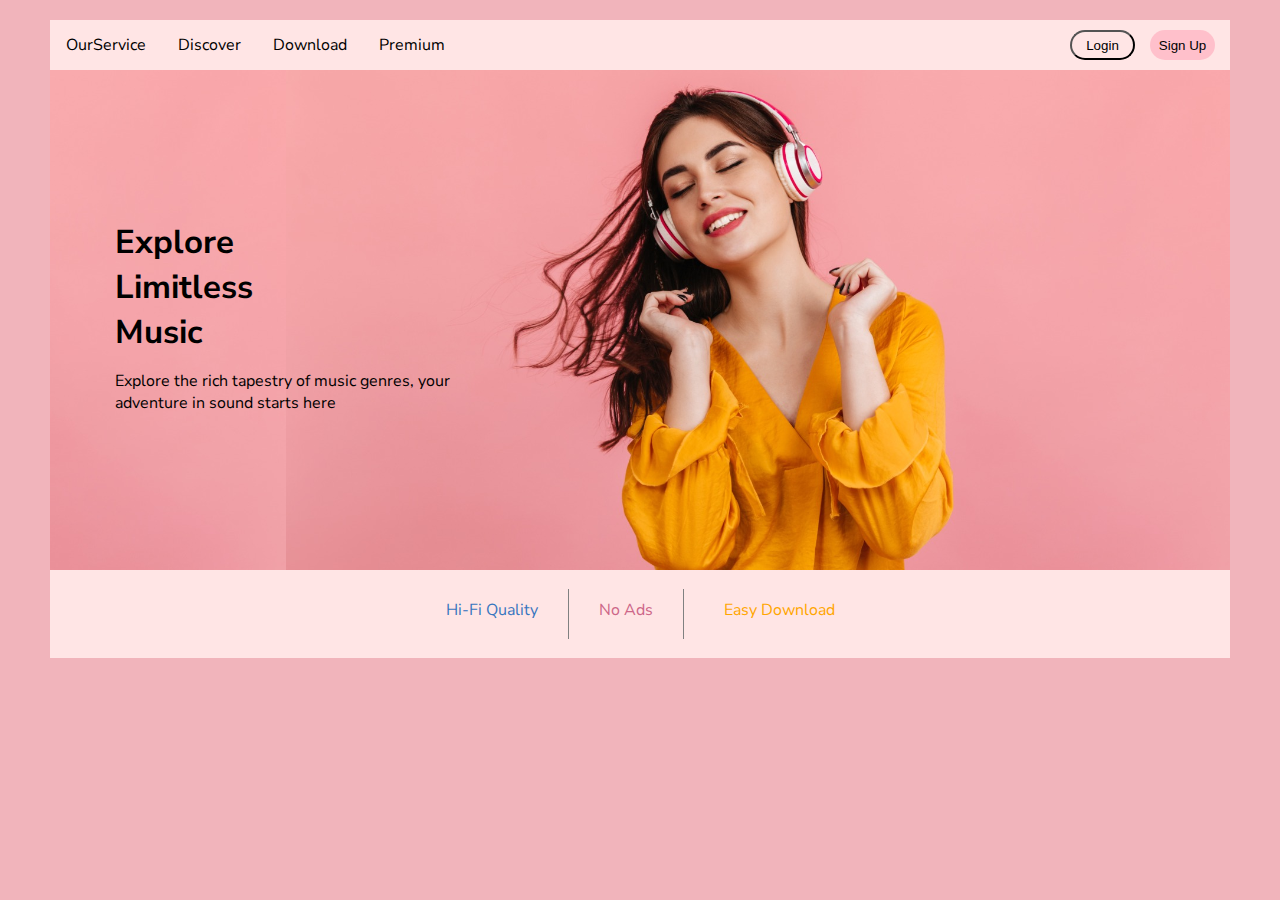
<file: index.html>
<!DOCTYPE html>
<html lang="en">
<head>
    <meta charset="UTF-8">
    <meta name="viewport" content="width=device-width, initial-scale=1.0">
    <title>Landing page</title>
    <link rel="stylesheet" href="index.css">
    <link rel="stylesheet" href="https://fonts.googleapis.com/css?family=Nunito Sans">
     
    
    
</head>
<style>
    
</style>
<body>
  <ul style="margin-top: 20px;">
    <li><a  href="#home">OurService</a></li>
    <li><a href="#news">Discover</a></li>
    <li><a href="#contact">Download</a></li>
    <li><a href="#about">Premium</a></li>
    <li style="padding-top: 10px;padding-left:15px;padding-right: 15px; float:right;"><button class="button">Sign Up</button></li>
    <li style="padding-top: 10px;float: right;"><button class="button1">Login</button></li>

  </ul>
      
    
    <div class="bigbox" style="margin-top: 0px;">
       
        <div class="box">
            <p class="text">
               <b> Explore <br>Limitless<br> Music</b>

            </p>
            <p class="text1" style="padding-top: 150px;">Explore the rich tapestry of music genres, your <br>adventure in sound starts here</p>

        </div>
    </div>
    <div class="footer" style="padding-top: 5px;padding-bottom: 5px;">
      <ul class="foot">
        <li class="l1" style="padding-left: 380px;">Hi-Fi Quality</li>
        <li class="vl1"></li>
        <li class="l2" style="padding-left: 30px;">No Ads</li>
        <li class="vl2"></li>
        <li class="l3" style="padding-left: 40px;">Easy Download</li>
      </ul></div>
    
</body>
</html>
</file>
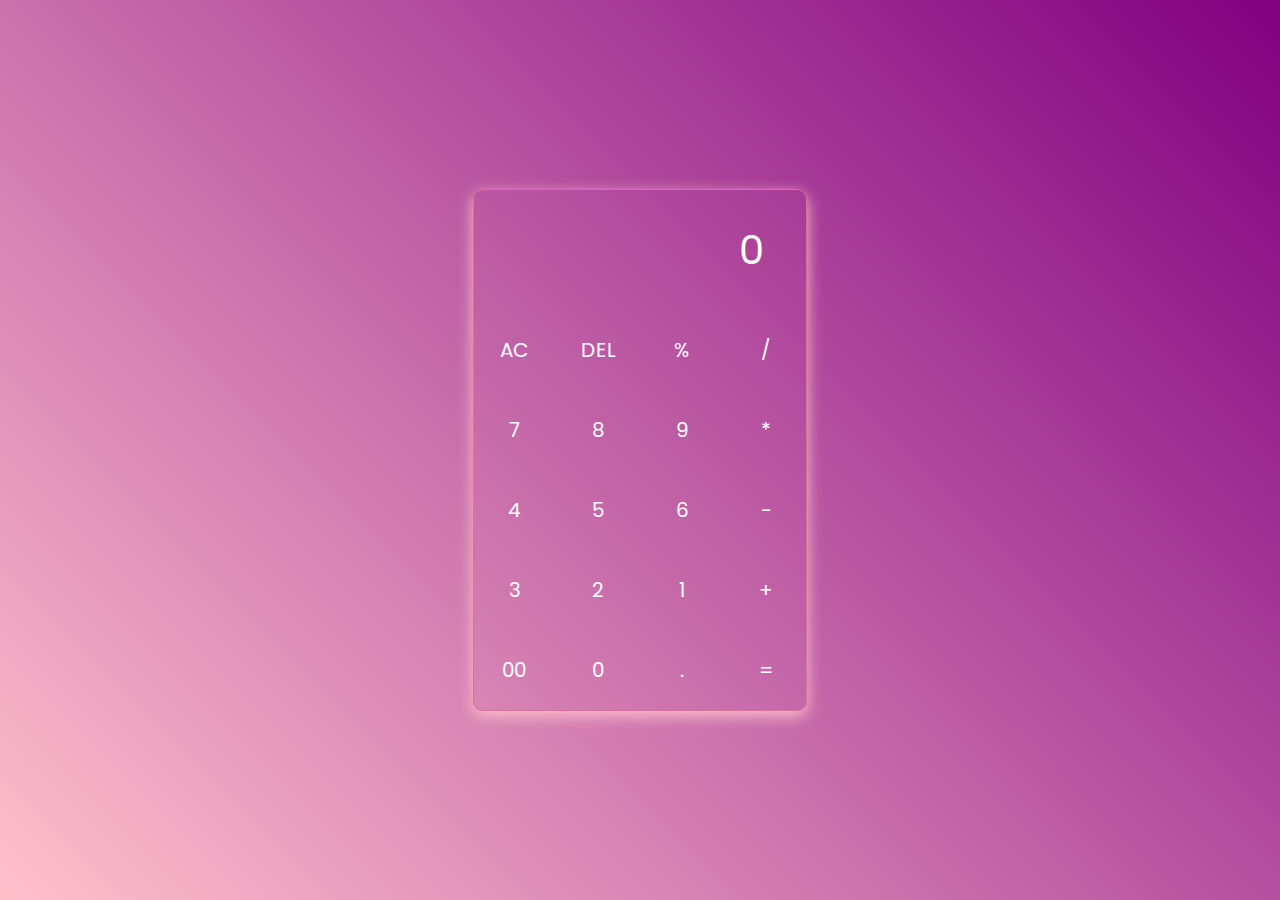
<file: calculator.html>
<!DOCTYPE html>
<html>
    <head>
        <meta charset="UTF-8">
        <meta http-equiv="X-UA-Compatible" content="IE=edge">
        <meta name="viewport" content="width=device-width, initial-scale=1">
        <link rel="stylesheet" href="cal.css">
        <title>CALCULATOR</title>
    </head>
    <body>
        <div class="Calculator">
            <input type="text" id="inputBox" placeholder="0">
            <div>
                <button>AC</button>
                <button>DEL</button>
                <button>%</button>
                <button>/</button>
            </div>
            <div>
                <button>7</button>
                <button>8</button>
                <button>9</button>
                <button>*</button>
            </div>
            <div>
                <button>4</button>
                <button>5</button>
                <button>6</button>
                <button>-</button>
            </div>
            <div>
                <button>3</button>
                <button>2</button>
                <button>1</button>
                <button>+</button>
            </div>
            <div>
                <button>00</button>
                <button>0</button>
                <button>.</button>
                <button>=</button>
            </div>
        </div>

        <script src="cal.js"></script>

    </body>
</html>
</file>
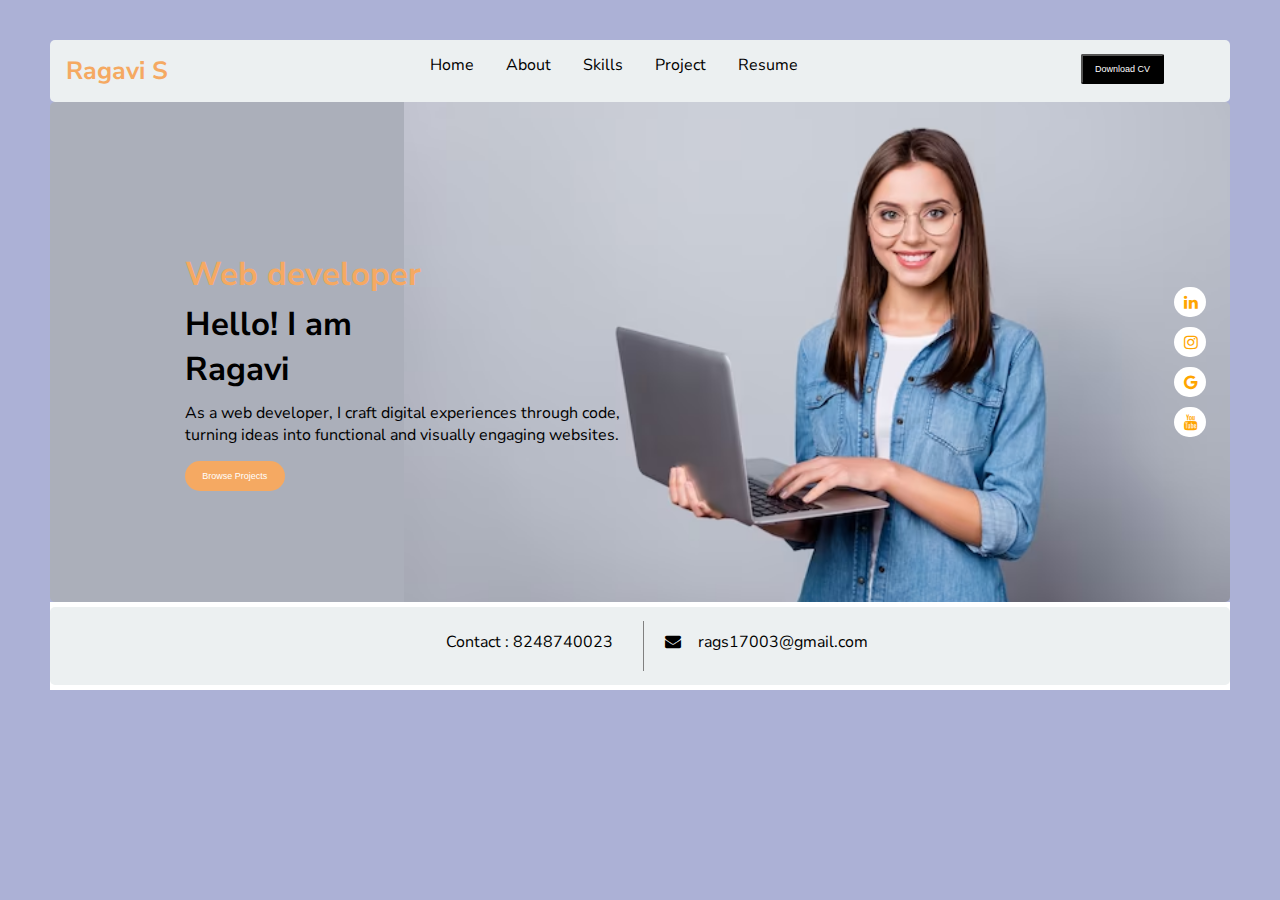
<file: portfolio.html>
<!DOCTYPE html>
<html lang="en">
<head>
    <meta charset="UTF-8">
    <meta name="viewport" content="width=device-width, initial-scale=1.0">
    <link rel="stylesheet" href="portfolio.css">
    <link rel="stylesheet" href="https://fonts.googleapis.com/css?family=Nunito Sans">
    <link rel="stylesheet" href="https://cdnjs.cloudflare.com/ajax/libs/font-awesome/4.7.0/css/font-awesome.min.css">
     
    <title>Portfolio</title>
</head>
<body style="margin-top: 40px;">
   
    <ul style="margin-top: 20px;">
        <!-- <li class="image"><a  href="#home"><img src="ragavi-s-high-resolution-logo (1).png"></a></li> -->
        <!-- <li style="float:left;"><a href="#home">Home</a></li> -->
    

        <li  style="font-size: 25px;" style="padding-left: 10px;"><b><a style="color:#F5A962;"  href="#home">Ragavi S</a></b></li>
        <li  class="good" style="padding-left: 230px;"><a  href="#home">Home</a></li>
        <li  class="good"><a  href="#home">About</a></li>
        <li class="good" ><a href="#news">Skills</a></li>
        <li class="good"><a href="#contact">Project</a></li>
        <li class="good"><a href="#about">Resume</a></li>
        <li style="float: right;padding-right: 50px;"><a href="file:///C:/Users/ragav/Downloads/RESUME%20(5).pdf"><button class="button1">Download CV</button></a></li>

        
    
      </ul>
    <div class="bigbox" style="margin-top: 0px;padding-left: 70px;">
        <p class="text" style="color:#F5A962;">
            <b> Web developer</b>

         </p>
        <p class="text" style="padding-top: 50px;">
            <b> Hello! I am<br> Ragavi</b>

         </p>
       
         <p class="text1" style="padding-top: 150px;">As a web developer, I craft digital experiences through code,<br> turning ideas into functional and visually engaging websites.</p>
          <ul style="background-color:#abafba;"> 
          <li style="padding-top: 345px;padding-left:70px;padding-right: 15px; float:right;"><a href="https://github.com/ragavi1703" style="padding-left: 16px;width:86px;"><button class="button">Browse Projects</button> 
         </a></li>
        </ul>
        
        
        <div class="box">
           <div class="anchor" style="margin-top: 150px;margin-right: 10px;margin-left:870px;padding-top: 30px;">
             <a href="https://www.linkedin.com/in/ragavi-sathiyamoorthy-94396624b/" class="fa fa-linkedin" style="padding-left: 10px;padding-right: 12px;"></a>
            <a href="https://instagram.com/magical_dimples_3?igshid=MTZ3bGxxMDEwb28ybA==" class="fa fa-instagram" style="padding-left: 10px;padding-right: 12px;"></a>
            <a href="#" class="fa fa-google" style="padding-left: 10px;padding-right: 12px;"></a>
            <a href="#" class="fa fa-youtube" style="padding-left: 10px;padding-right: 12px;"></a></div>
            

           

        </div>
        
    </div>
    <div class="footer" style="padding-top: 5px;padding-bottom: 5px;">
        <ul class="foot">
          <li class="l1" style="padding-left: 380px;">Contact : 8248740023</li>
          <li class="vl1"></li>
           <li>  <a href="#" class="fa fa-envelope" style="padding-left: 19px;padding-right: 1px;"></a></li>
          <li class="l3" style="padding-left: 20px;">rags17003@gmail.com</li>
        </ul></div>
    
    
</body>
</html>
</file>
<file: index.css>
body{
  
    background-color: #F1B4BB;
    margin-left: 50px;
    margin-right: 50px;
    font-family: "Nunito Sans", sans-serif;
}
.bigbox{
    
    background-image: url('wallpaper\ codsoft.jpg');
    background-size: 80%;
    background-position: right;
    display:flex;
    background-color:#FFE4D6;
    height: 500px;
    margin-top: 45px;

}
.box{
    display:flex;
    height: 300px;
    background-color:#FFE4D6;
}
.text{
  font-size: 33px;
    margin-left: 65px;
    margin-top: 150px;
    position:absolute;
}
.text1{
  margin-left: 65px;
  margin-top: 150px;
  position:absolute;
}
ul {
    list-style-type: none;
    margin: 0;
    padding: 0;
    overflow: hidden;
    background-color:#FFE5E5;
  }
  
  li {
   float:left;
  }
  
  li a {
    display: block;
    color:black;
    text-align: center;
    padding: 14px 16px;
    text-decoration: none;
  }
  
  li a:hover {
    background-color:#FF9B9B;
  }
  .button{
    background-color:pink;
    border-radius:15px;
    border: none;
    width:65px;

    height:30px;
  }
  
  .button1{
    background-color: #FFE5E5;
    border-radius:15px;
    width:65px;
    

    height:30px;
  }
  .button1:hover{
    background-color:#FF9B9B;
  }
  .button:hover{
    background-color:#CD6688;
  }
  .footer{
    background-color:#FFE5E5;
  }
  .foot{
    text-align: center;
    padding: 14px 16px;

  }
  .l1{
    color:#3876BF;
    padding-top: 10px;
    font-family: "Nunito Sans", sans-serif;
  }
  .l2{
    color:#CD6688;
    padding-top: 10px;
    font-family: "Nunito Sans", sans-serif;
  }
  .l3{
    color:orange;
    padding-top: 10px;
    font-family: "Nunito Sans", sans-serif;
  }
  .vl1 {
    border-left: 1px solid grey;
    height: 50px;
    margin-left: 30px;
  }
  .vl2 {
    border-left: 1px solid grey;
    height: 50px;
    margin-left: 30px;
  }
</file>
<file: cal.css>
@import url('https://fonts.googleapis.com/css2?family=Poppins:wght@500&display=swap');

* {
    margin: 0;
    padding: 0;
    box-sizing: border-box;
    font-family: 'Poppins', sans-serif;
}

body {
    width: 100%;
    height: 100vh;
    display: flex;
    justify-content: center;
    align-items: center;
    background: linear-gradient(45deg, pink, purple);
}

.Calculator {
    border: 1px solid palevioletred;
    border-radius: 10px;
    background: transparent;
    box-shadow: 0px 5px 15px pink;
}

input {
    width: 300px;
    border: none;
    padding: 20px;
    margin: 10px;
    background: transparent;
    font-size: 40px;
    text-align: right;
    cursor: pointer;
    color: white;
}

input::placeholder {
    color: white;
}

button {
    border: none;
    width: 60px;
    height: 60px;
    margin: 10px;
    background: transparent;
    color: white;
    font-size: 20px;
}
</file>
<file: portfolio.css>
body{
    background-color:#ACB1D6;
    margin-left: 50px;
    margin-right: 50px;
    font-family: "Nunito Sans", sans-serif;
}

.bigbox{
    

    background-size: 70%;
    background-image: url('girl-with-glasses-holds-laptop_274222-24332.avif');
    border-radius: 5px;
    background-repeat: no-repeat;
    background-position:right;
    display:flex;
    background-color: #abafba;
    /* background-image: linear-gradient(to right, white, #DBDFEA); */
    height: 500px;
    margin-top: 45px;
    
      


}
ul {
    list-style-type: none;
    margin: 0;
    padding: 0;
    overflow: hidden;
    background-color: #ECF0F1;
    border-radius: 5px;
  
    
  }
  .button{
    background-color:#F5A962;
    color:white;
    border-radius:15px;
    border: none;
    width:100px;

    height:30px;
    font-size:xx-small;
  }
  
  .text{
    font-size: 33px;
      margin-left: 65px;
      margin-top: 150px;
      position:absolute;
  }
  .text1{
    margin-left: 65px;
    margin-top: 150px;
    position:absolute;
  }
  
  li {
   float:inline-start;
  }
  li a {
    display: block;
    color:black;
    
    padding: 14px 16px;
    text-decoration: none;
    
  }
  .good a:hover{
    border-bottom: 3px solid #F5A962;
     color: #F5A962;

  }
  .button1{
    background-color: black;
    color:white;
    font-size: xx-small;
    padding-top: 8px;
    padding-left: 12px;
    padding-right:12px;
    padding-bottom: 8px;
    border-radius: 2px;
  }
  .fa {
    padding: 7px;
    font-size: 3px;
    width: 10px;
    text-align: center;
    text-decoration: none;
    margin: 5px 2px;
    border-radius:500px;
  }
  

  .fa-linkedin {
    background: white;
    color: orange;
  }
  .fa-instagram {
    background: white;
    color: orange;
  }
  .fa-google {
    background: white;
    color: orange;
  }
  .fa-youtube {
    background: white;
    color: orange;
  }
   /* .image{  
    height:fit-content;
    width:2px;
  }*/
  .footer{
    background-color:white;
  }
  .foot{
    text-align: center;
    padding: 14px 16px;

  }
  .l1{
    color:black;
    padding-top: 10px;
    font-family: "Nunito Sans", sans-serif;
  }
  
  .l3{
    color:black;
    padding-top: 10px;
    font-family: "Nunito Sans", sans-serif;
  }
  .vl1 {
    border-left: 1px solid grey;
    height: 50px;
    margin-left: 30px;
  }
  .vl2 {
    border-left: 1px solid grey;
    height: 50px;
    margin-left: 30px;
  }
</file>
